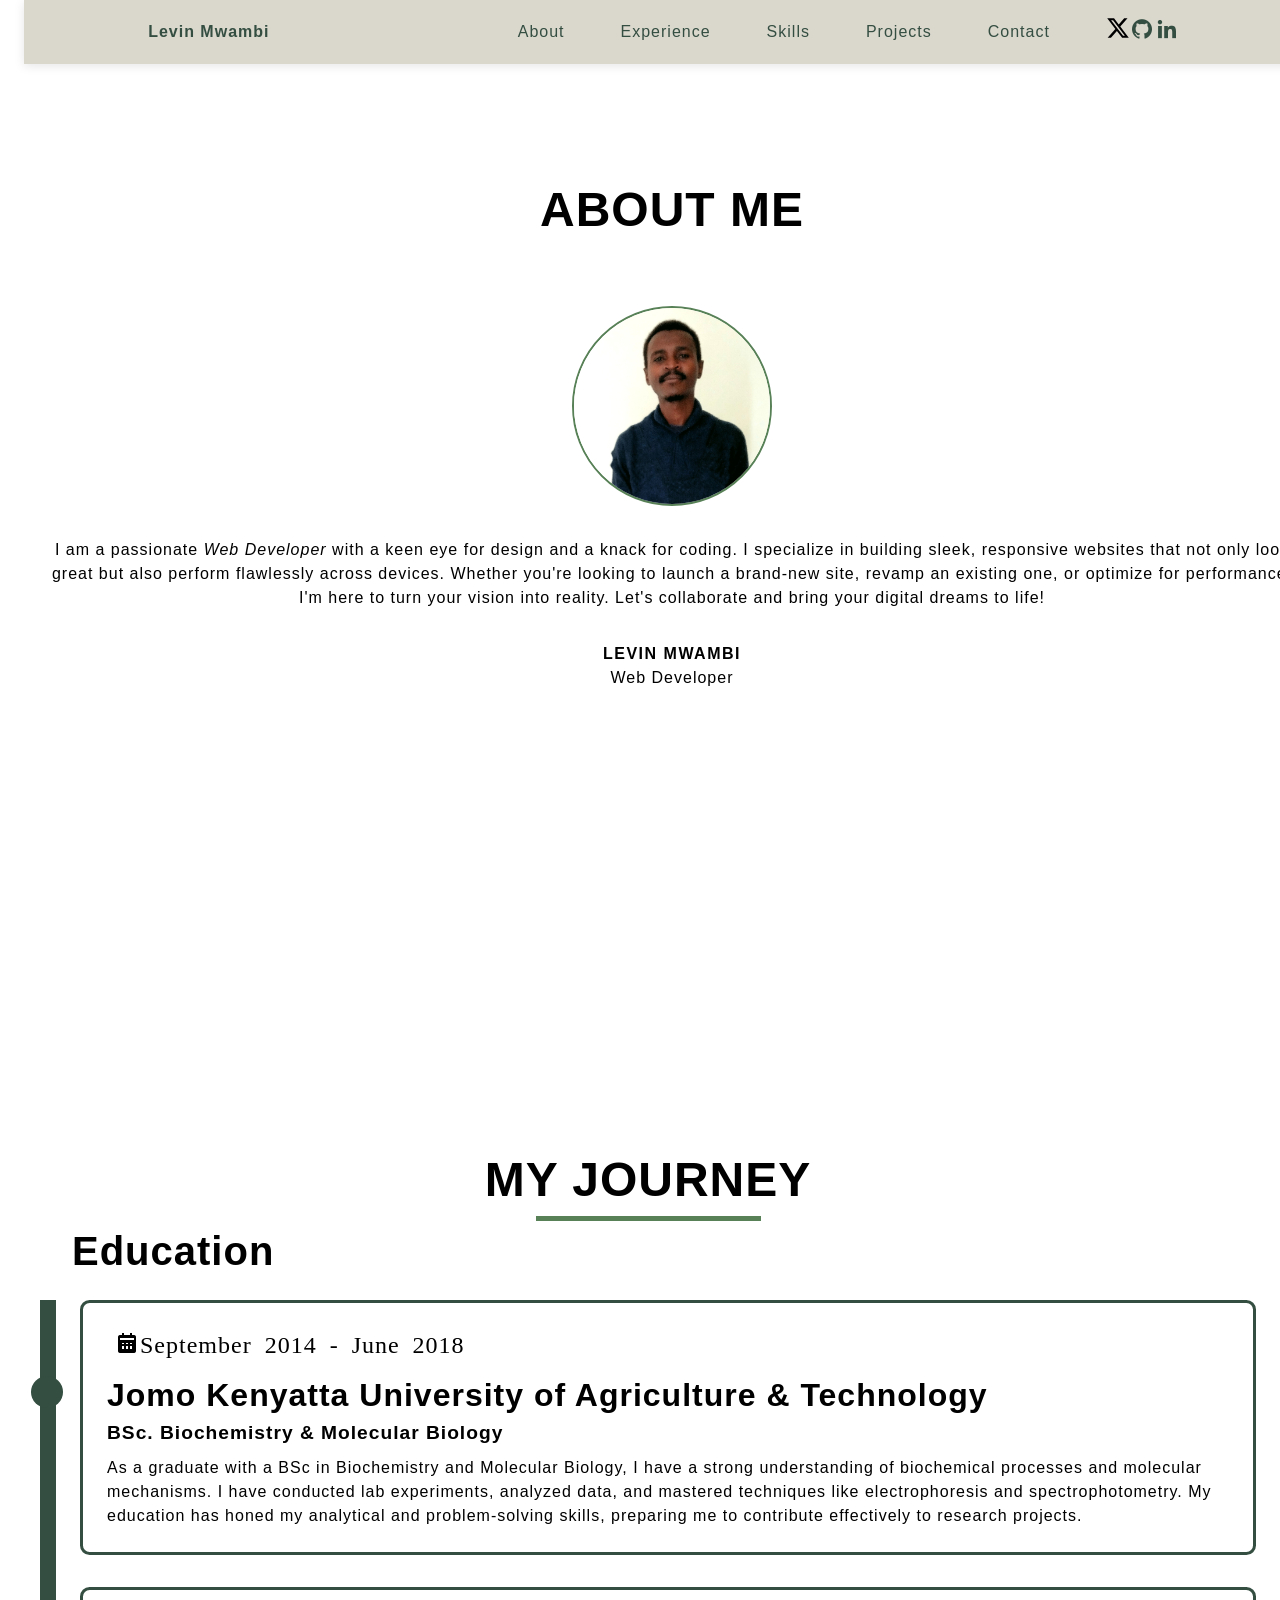
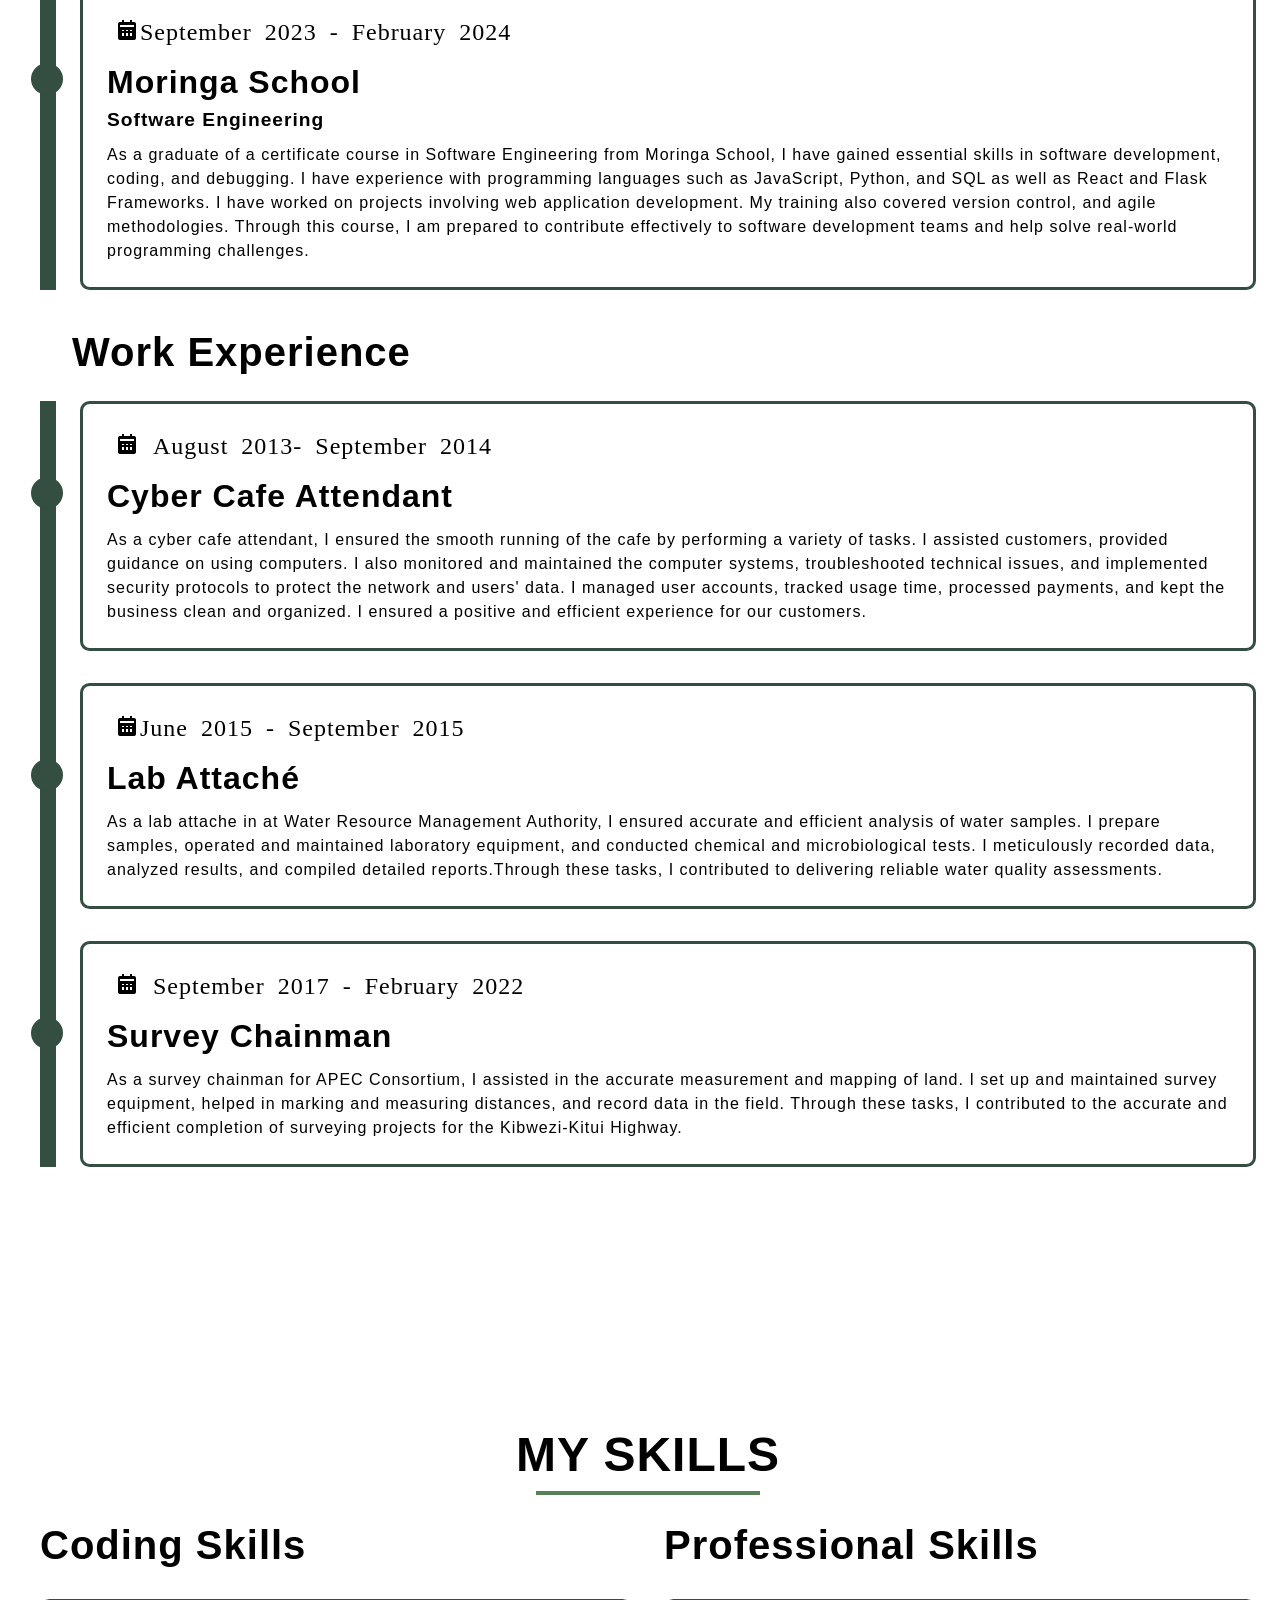
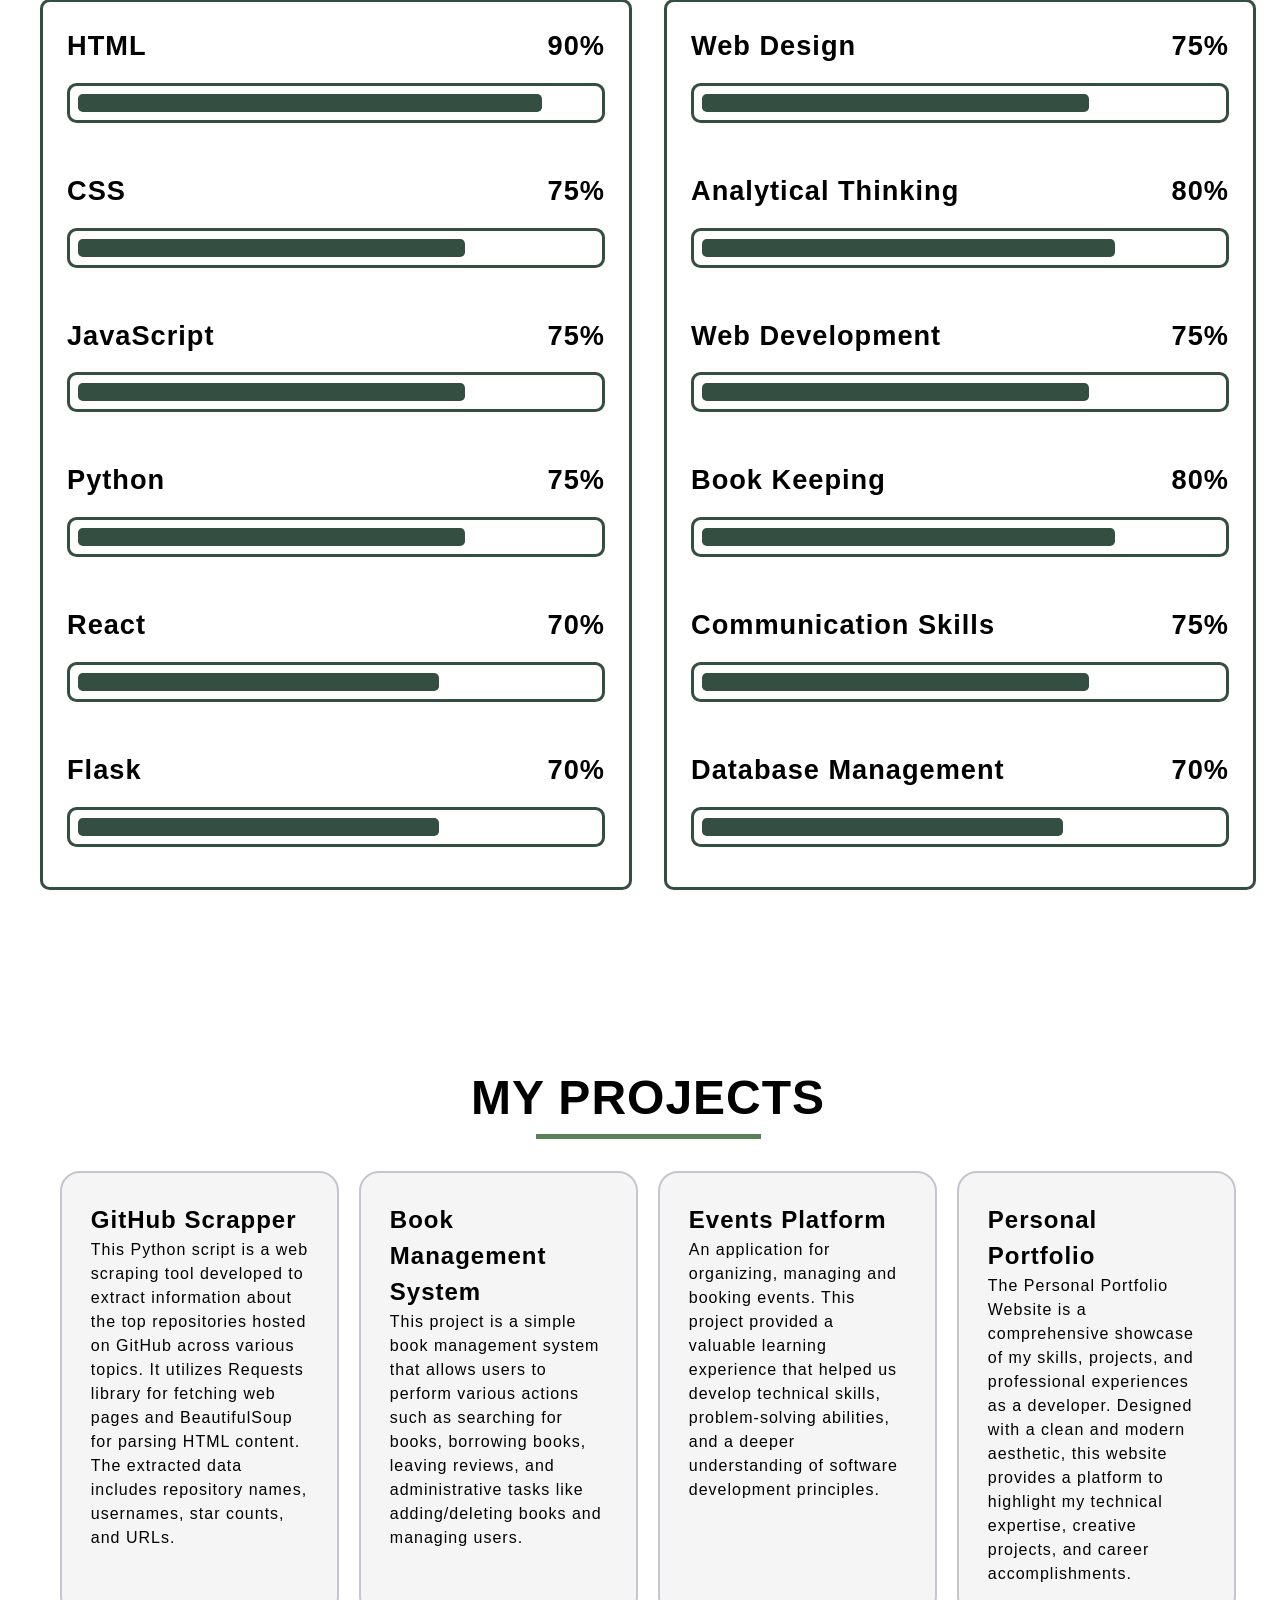
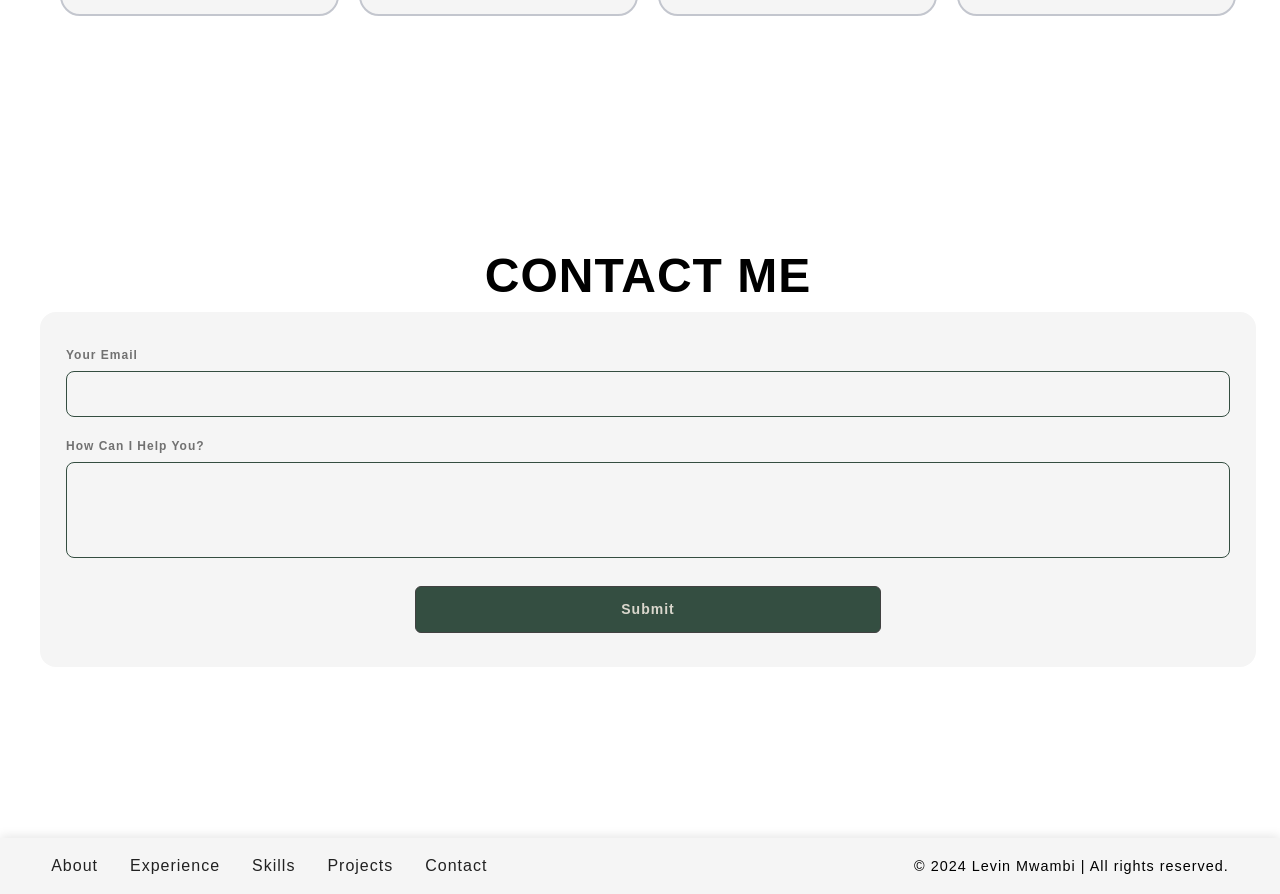
<file: index.html>
<!DOCTYPE html>
<html lang="en">
  <head>
    <meta charset="UTF-8" />
    <meta name="viewport" content="width=device-width, initial-scale=1.0" />
    <title>Levin Mwambi</title>
    <link rel="stylesheet" href="index.css" />
    <link
      href="https://unpkg.com/boxicons@2.1.4/css/boxicons.min.css"
      rel="stylesheet"
    />
    <link
      rel="shortcut icon"
      href="/Assets/Levin_logo.jpg"
      type="image/jpg"
    />
  </head>
  <body>
    <header class="header" id="header">
      <nav class="nav container">
        <a href="#" class="nav_logo">Levin Mwambi</a>
        <div onclick="hideNavBar()" class="nav_menu" id="nav_menu">
          <ul class="nav_list">
            <li class="nav_item">
              <a onclick="hideNavBar()" href="#about" class="nav_link">
                <i class="bx bx-right-top-arrow-circle"></i>
                <span>About</span>
              </a>
            </li>

            <li class="nav_item">
              <a onclick="hideNavBar()" href="#experience" class="nav_link">
                <i class="bx bx-right-top-arrow-circle"></i>
                <span>Experience</span>
              </a>
            </li>

            <li class="nav_item">
              <a onclick="hideNavBar()" href="#skills" class="nav_link">
                <i class="bx bx-right-top-arrow-circle"></i>
                <span>Skills</span>
              </a>
            </li>

            <li class="nav_item">
              <a onclick="hideNavBar()" href="#projects" class="nav_link">
                <i class="bx bx-right-top-arrow-circle"></i>
                <span>Projects</span>
              </a>
            </li>

            

            <li class="nav_item">
              <a onclick="hideNavBar()" href="#contact" class="nav_link">
                <i class="bx bx-right-top-arrow-circle"></i>
                <span>Contact</span>
              </a>
            </li>
          </ul>

          <!-- close button -->
          <div class="nav_close" id="nav_close">
            <i onclick="hideNavBar()" class="bx bx-x"></i>
          </div>

          <div class="nav_socials">
            <a
              href="https://twitter.com/ArthurMwangany1"
              target="_blank"
              class="nav_social_link"
              ><img src="/Assets/twitter-x-fill.png" alt=""></i
            ></a>
            <a
              href="https://github.com/Levin-ops"
              target="_blank"
              class="nav_social_link"
              ><i class="bx bxl-github"></i
            ></a>
            <a
              href="https://www.linkedin.com/in/mwambi-levin"
              target="_blank"
              class="nav_social_link"
              ><i class="bx bxl-linkedin"></i
            ></a>
          </div>
        </div>
        <div class="nav_toggle" id="nav_toggle">
          <i onclick="showNavbar()" class="bx bx-menu"></i>
        </div>
      </nav>
    </header>

      <!-- About Me Section -->
      <section id="about" class="wrapper">
        <div class="testimonial">
          <article>
            <h1>About <span>Me</span></h1>
            <img src="/Assets/IMG_20211224_083711_HDR.jpg" alt="" />
            <blockquote>
              I am a passionate <em>Web Developer</em> with a keen eye for
              design and a knack for coding. I specialize in building sleek,
              responsive websites that not only look great but also perform
              flawlessly across devices. Whether you're looking to launch a
              brand-new site, revamp an existing one, or optimize for
              performance, I'm here to turn your vision into reality. Let's
              collaborate and bring your digital dreams to life!
            </blockquote>
            <h5>Levin Mwambi</h5>
            <p>Web Developer</p>
          </article>
        </div>
      </section>

      <!-- Experience section -->
      <section class="experience" id="experience">
        <h2>My <span>Journey</span></h2>
        <div class="experience_row">
            <div class="experience_column">
              <h3 class="title">Education</h3>

              <div class="experience_box">
                <div class="experience_content">
                  <div class="content">
                    <div class="year">
                      <i class="bx bxs-calendar">September 2014 - June 2018</i>
                    </div>
                    <h3>
                      Jomo Kenyatta University of Agriculture & Technology
                    </h3>
                    <h4>BSc. Biochemistry & Molecular Biology</h4>
                    <p>
                      As a graduate with a BSc in Biochemistry and Molecular
                      Biology, I have a strong understanding of biochemical
                      processes and molecular mechanisms. I have conducted lab
                      experiments, analyzed data, and mastered techniques like
                      electrophoresis and spectrophotometry. My education has
                      honed my analytical and problem-solving skills, preparing
                      me to contribute effectively to research projects.
                    </p>
                  </div>
                </div>

                <div class="experience_content">
                  <div class="content">
                    <div class="year">
                      <i class="bx bxs-calendar"
                        >September 2023 - February 2024</i
                      >
                    </div>
                    <h3>Moringa School</h3>
                    <h4>Software Engineering</h4>
                    <p>
                      As a graduate of a certificate course in Software
                      Engineering from Moringa School, I have gained essential
                      skills in software development, coding, and debugging. I
                      have experience with programming languages such as
                      JavaScript, Python, and SQL as well as React and Flask
                      Frameworks. I have worked on projects involving web
                      application development. My training also covered version
                      control, and agile methodologies. Through this course, I
                      am prepared to contribute effectively to software
                      development teams and help solve real-world programming
                      challenges.
                    </p>
                  </div>
                </div>
              </div>
              <h3 class="title">Work Experience</h3>

              <div class="experience_box">
                <div class="experience_content">
                  <div class="content">
                    <div class="year">
                      <i class="bx bxs-calendar"> August 2013- September 2014</i>
                    </div>
                    <h3>Cyber Cafe Attendant</h3>
                    <p>
                      As a cyber cafe attendant, I ensured the smooth running of
                      the cafe by performing a variety of tasks. I assisted
                      customers, provided guidance on using computers. I also
                      monitored and maintained the computer systems,
                      troubleshooted technical issues, and implemented security
                      protocols to protect the network and users' data. I
                      managed user accounts, tracked usage time, processed
                      payments, and kept the business clean and organized. I
                      ensured a positive and efficient experience for our
                      customers.
                    </p>
                  </div>
                </div>

                <div class="experience_content">
                  <div class="content">
                    <div class="year">
                      <i class="bx bxs-calendar">June 2015 - September 2015</i>
                    </div>
                    <h3>Lab Attaché</h3>
                    <p>
                      As a lab attache in at Water Resource Management
                      Authority, I ensured accurate and efficient analysis of
                      water samples. I prepare samples, operated and maintained
                      laboratory equipment, and conducted chemical and
                      microbiological tests. I meticulously recorded data,
                      analyzed results, and compiled detailed reports.Through
                      these tasks, I contributed to delivering reliable water
                      quality assessments.
                    </p>
                  </div>
                </div>

                <div class="experience_content">
                  <div class="content">
                    <div class="year">
                      <i class="bx bxs-calendar">
                        September 2017 - February 2022</i
                      >
                    </div>
                    <h3>Survey Chainman</h3>
                    <p>
                      As a survey chainman for APEC Consortium, I assisted in
                      the accurate measurement and mapping of land. I set up and
                      maintained survey equipment, helped in marking and
                      measuring distances, and record data in the field. Through
                      these tasks, I contributed to the accurate and efficient
                      completion of surveying projects for the Kibwezi-Kitui
                      Highway.
                    </p>
                  </div>
                </div>
              </div>
            </div>
          </div> 
      </section>
        
     
      <!-- Skills Section-->
      <section class="skills" id="skills">
          <h2 class="heading">My <span>Skills</span></h2>
          <div class="skills_row">
              <div class="skills_column">
                  <h3 class="title">Coding Skills</h3>
                  <div class="skills_box">
                      <div class="skills_content">
                          <div class="progress">
                              <h3>HTML <span> 90%</span></h3>
                              <div class="bar"><span></span></div>
                          </div>

                          <div class="progress">
                              <h3>CSS<span> 75%</span></h3>
                              <div class="bar"><span></span></div>
                          </div>
                          
                          <div class="progress">
                              <h3>JavaScript<span> 75%</span></h3>
                              <div class="bar"><span></span></div>
                          </div>

                          <div class="progress">
                              <h3>Python<span> 75%</span></h3>
                              <div class="bar"><span></span></div>
                          </div>

                          <div class="progress">
                              <h3>React<span> 70%</span></h3>
                              <div class="bar"><span></span></div>
                          </div>

                          <div class="progress">
                              <h3>Flask<span> 70%</span></h3>
                              <div class="bar"><span></span></div>
                          </div>

                      </div>
                  </div>
              </div>

              <div class="skills_column">
                  <h3 class="title">Professional Skills</h3>
                  <div class="skills_box">
                      <div class="skills_content">
                          <div class="progress">
                              <h3>Web Design<span> 75%</span></h3>
                              <div class="bar"><span></span></div>
                          </div>

                          <div class="progress">
                              <h3>Analytical Thinking<span> 80%</span></h3>
                              <div class="bar"><span></span></div>
                          </div>
                          
                          <div class="progress">
                              <h3>Web Development<span> 75%</span></h3>
                              <div class="bar"><span></span></div>
                          </div>

                          <div class="progress">
                              <h3>Book Keeping<span> 80%</span></h3>
                              <div class="bar"><span></span></div>
                          </div>

                          <div class="progress">
                              <h3>Communication Skills<span> 75%</span></h3>
                              <div class="bar"><span></span></div>
                          </div>

                          <div class="progress">
                              <h3>Database Management<span> 70%</span></h3>
                              <div class="bar"><span></span></div>
                          </div>

                      </div>
                  </div>
              </div>
          </div>
      </section>

      <!-- Projects Section -->
      <section id="projects" >
        <h2>My Projects</h2>
        <div class="projectscontainer">
        <div class="card">
          <div class="card-details">
            <p class="text-title">GitHub Scrapper</p>
            <p class="text-body">This Python script is a web scraping tool developed to extract
              information about the top repositories hosted on GitHub across
              various topics. It utilizes Requests library for fetching web pages
              and BeautifulSoup for parsing HTML content. The extracted data
              includes repository names, usernames, star counts, and URLs.</p>
          </div>
          <button class="card-button"><a target="_blank" href="https://github.com/Levin-ops/Scrapper">View Repository</a></button>
        </div>
        <div class="card">
          <div class="card-details">
            <p class="text-title">Book Management System</p>
            <p class="text-body">This project is a simple book management system that allows users to
              perform various actions such as searching for books, borrowing
              books, leaving reviews, and administrative tasks like
              adding/deleting books and managing users.</p>
          </div>
          <button class="card-button"><a target="_blank" href="https://github.com/Levin-ops/Mach-Book-Management-System">View Repository</a></button>
        </div>
        <div class="card">
          <div class="card-details">
            <p class="text-title">Events Platform</p>
            <p class="text-body"> An application for organizing, managing and booking events. This project provided a valuable learning experience that helped us develop technical skills, problem-solving abilities, and a deeper understanding of software development principles.
          </p>
          </div>
          <button class="card-button"><a target="_blank" href="https://github.com/ravine13/Event-project">View Repository</a></button>
        </div>

        <div class="card">
          <div class="card-details">
            <p class="text-title">Personal Portfolio</p>
            <p class="text-body"> The Personal Portfolio Website is a comprehensive showcase of my skills, projects, and professional experiences as a developer. Designed with a clean and modern aesthetic, this website provides a platform to highlight my technical expertise, creative projects, and career accomplishments.</p>
          </div>
          <button class="card-button"><a target="_blank" href="https://github.com/Levin-ops/Levin">View Repository</a></button>
        </div>
      </div>
      </section>

      <!-- Contact Section -->
      <section class="contact" id="contact">
            
        <h2 class="heading">Contact <span>Me</span></h2>
        <div class="form-container">
          <form class="form" method="POST" action="https://formsubmit.co/f696f337e7849c3102fbfc2092ec795c" >
            <div class="form-group">
              <label for="email">Your Email</label>
              <input type="text" id="email" name="email" required="">
            </div>
            <div class="form-group">
              <label for="textarea">How Can I Help You?</label>
              <textarea name="Message" id="textarea" rows="10" cols="50" required="">          </textarea>
            </div>
            <button class="form-submit-btn" type="submit">Submit</button>
          </form>
        </div>
      </section>
    
      

<!-- Footer -->
<footer class="footer">
  <div class="footer_content">
    <div class="footer_links">
      <a href="#about" class="footer_link">About</a>
      <a href="#experience" class="footer_link">Experience</a>
      <a href="#skills" class="footer_link">Skills</a>
      <a href="#projects" class="footer_link">Projects</a>
      <a href="#contact" class="footer_link">Contact</a>
    </div>
    <div class="footer_text">
      <p>&copy; 2024 Levin Mwambi | All rights reserved.</p>
    </div>
  </div>
</footer>
    <script src="index.js"></script>
  </body>
</html>
</file>
<file: index.css>
:root {
  --header-height: 3.5rem;

  --primary-color: #588157;
  --secondary-color: #344e41;

  --large-font-size: 48px
  --h1-font-size: 1.5rem;
  --normal--font-size: 1rem;

  --font-weight-regular: 400;
  --font-weight-medium: 500;
  --font-weight-heavy: 700;

  --z-tooltip: 1000;
  --z-fixed: 100;
}

@media screen and (min-width: 1150px){
    :root{
        --normal-font-size: 1rem
    }    
}

* {
  margin: 0;
  padding: 0;
  box-sizing: border-box;
  font-family: "Trebuchet MS", "Lucida Sans Unicode", "Lucida Grande",
    "Lucida Sans", Arial, sans-serif;
  line-height: 1.5;
  letter-spacing: 1px;
}

body{
    background: #ffffff;
}

html{
    scroll-behavior: smooth;
    overflow-x: hidden;
}

ul{
    list-style: none;
}

a{
    text-decoration: none;
}




/* Header and Nav */
section{
    padding-top: 70px;
    margin-bottom: 70px;
    margin-inline: 1.5rem;
    padding-left: 16px;
    height: 100%;
}

.header{
    position: sticky;
    width: 100%;
    left: 0;
    top: 0;
    background: #DAD7CD;
    z-index: var(--z-tooltip);
    transition: .3s;
    box-shadow: 0 2px 10px rgba(0,0,0,0.1);
    margin-inline: 1.5rem;
}

.header.sticky{
    background: #fffffe;
}

.nav{
    position: relative;
    height: var(--header-height);
    display: flex;
    justify-content: space-around;
    align-items: center;
}

.nav_logo{
    color: var(--secondary-color);
    font-weight: var(--font-weight-heavy);
}

.nav_close,.nav_toggle{
    display: flex;
    color: var(--secondary-color);
    font-size: 1.5rem;
    cursor: pointer;
}

/* nav-for-mobile */

@media screen and (max-width: 1150px) {
    .nav{
        height: 4rem;
    }
    
    .nav_menu{
        position: fixed;
        left: -100%;
        top: 0;
        background-color: #DAD7CD;
        width: 100%;
        height: 100%;
        padding: 6rem 3.5rem 4.5rem;
        display: flex;
        flex-direction: column;
        justify-content: space-between;
        transition: left .4s;
    }

    .nav_item{
        transform: translateX(-150px);
        visibility: hidden;
        transition: transform .4s ease-out, visibility .4s;
    }
    

    .nav_item:nth-child(1){
        transition-delay: .1s;
    }

    .nav_item:nth-child(2){
        transition-delay: .2s;
    }

    .nav_item:nth-child(3){
        transition-delay: .3s;
    }

    .nav_item:nth-child(4){
        transition-delay: .4s;
    }

    .nav_item:nth-child(5){
        transition-delay: .5s;
    }
}

.nav_list, .nav_socials{
    display: flex;
    color: var(--secondary-color);
}

.nav_list{
    flex-direction: column;
    row-gap: 3rem;
}

.nav_link{
    position: relative;
    color: var(--secondary-color);
    font-size: var(--large-font-size);
    font-weight: var(--font-medium);
    display: inline-flex;
    align-items: center;
    transition: opacity .4s;
    
}

.nav_link i{
    font-size: 2rem;
    position: absolute;
    opacity: 0;
    visibility: hidden;
    transition: opacity .4s, visibility .4s;
}

.nav_link span{
    position: relative;
    transition: margin .4s;
}

.nav_link span::after{
    content: "";
    position: relative;
    left: 0;
    bottom: -6px;
    width: 0;
    height: 2px;
    background-color: var(--primary-color);
    transition: width .4s ease-out;
}

/* animation link */
.nav_link:hover span{
    margin-left: 2.5rem;
}

.nav_link:hover i{
    opacity: 1;
    visibility: visible;
}
.nav_link:hover span::after{
    width: 100%;
}

.nav_link:has(.nav_link:hover) .nav_link:not(:hover){
    opacity: .4;
}

.nav_close{
    position: absolute;
    top: 1rem;
    right: 1.5rem;
}

.nav_socials{
    color: var(--secondary-color);
    font-size: 1.5rem;
    transition: transform .4s;
}

.nav_social_link{
    color: var(--secondary-color);
}

.nav_social_link:hover{
    transform: translateY(-.25rem);
    color: var(--secondary-color);
}

/* show menu  */
.show_menu{
    left: 0;
}

.show_menu .nav_item{
    visibility: visible;
    transform: translateX(0);
}

/* For Large Devices */
@media screen and (min-width:1150px) {

    .nav{
        height: 4rem;
    }

    .nav_toggle, .nav_close{
        display: none;
    }

    .nav_link{
        font-size: var(--normal--font-size);
    }
    .nav_link i{
        font-size: 1.5rem;
    }

    .nav_list{
        flex-direction: row;
        column-gap: 3.5rem;
    }
    
    .nav_menu{
        display: flex;
        align-items: center;
        column-gap: 3.5rem;
    }
}


/* About Section */


.wrapper {
  margin-top: 2.5rem;
  min-height: 100vh;
  width: 100%;
  background-color: linear-gradient(rgba(0, 0, 0, 0.75), rgba(0, 0, 0, 0.75));
}



article h1 {
  font-size: 48px;
  font-weight: 800;
  text-transform: uppercase;
  text-align: center;
}



article img {
  height: 200px;
  width: 200px;
  border: 2px solid var(--primary-color);
  border-radius: 50%;
  margin-top: 60px;
  display: block;
  margin-left: auto;
  margin-right: auto;
}

blockquote {
  font-family: sans-serif;
  font-size: var(--normal--font-size);
  margin-top: 32px;
  text-align: center;
}

article h5 {
  text-transform: uppercase;
  font-size: var(--h1-font-size);
  margin-top: 32px;
  letter-spacing: 1.5px;
  text-align: center;
}

article p {
  font-size: 16px;
  text-align: center;
}

/* Experience section */
.experience{
    display: flex;
    justify-content: center;
    align-items: center;
    flex-direction: column;
    min-height: auto;
    padding-bottom: 5rem;
    /* padding: 0 5%; */
}

.experience h2{
font-size: 48px;
  font-weight: 800;
  text-transform: uppercase;
}

.experience h2::after{
    content: "";
    height: 5px;
    width: 225px;
    background-color: var(--primary-color);
    display: block;
    margin: auto;
    letter-spacing: 1.5px;
  }

.experience .experience_row{
    display: flex;
    flex-wrap: wrap;
    gap: 5rem;
}

.experience_row .experience_column{
    flex: 1 1 40rem;
}

.experience_column .title{
    font-size: 2.5rem;
    margin: 0 0 1.2rem 2rem;
}

.experience_column .experience_box{
    border-left: 1rem solid var(--secondary-color);
}

.experience_box .experience_content{
    position: relative;
    padding-left: 1.5rem;
}

.experience_box .experience_content::before{
    content: '';
    position: absolute;
    top: 76px;
    width: 2rem;
    height: 2rem;
    background: var(--secondary-color);
    border-radius: 50%;
    left: -25px;
}

.experience_content .content{
    position: relative;
    padding: 1.5rem;
    border: .2rem solid var(--secondary-color);
    border-radius: .6rem;
    margin-bottom: 2rem;
}

.experience_content .content .year{
    font-size: calc(var(--normal--font-size) + .5rem);
    padding-bottom: .5rem ;
}

.experience_content .content .year i{
    padding-left: 0.5rem;
}

.experience_content .content h3{
    font-size: 2rem;
}

.experience_content .content h4{
    font-size: 1.2rem;
}

.experience_content .content p{
    font-size: var(--normal--font-size);
    padding-top: .5rem;
}

/* Skills-section */
.skills{
    top: 0;
    min-height: auto;
}

.skills h2{
    text-transform: uppercase;
    font-size: 48px;
    font-weight: 800;
    text-align: center;
    margin-bottom: 20px;
}

.skills h2::after{
    content: "";
    height: 4px;
    width: 224px;
    background-color: var(--primary-color);
    display: block;
    margin: auto;
    letter-spacing: 1.5px;
  }

.skills .skills_row{
    display: flex;
    flex-direction: column;
    gap: 2rem;
}
@media (min-width: 768px){
    .skills .skills_row{
        flex-direction: row;
    }
}

.skills_row .skills_column{
    flex: 1 1 100%;
}

@media (min-width:768px){
    .skills_row .skills_column{
        flex: 1 1 45%;
    }
}

.skills_column .title{
    font-size: 2.5rem;
    margin: 0 0 1.5rem;
}

.skills_box .skills_content{
    position: relative;
    border: .2rem solid var(--secondary-color);
    border-radius: .6rem;
    padding: .5rem 1.5rem
}

.skills_content .progress{
    padding: 1rem 0;
}

.skills_content .progress h3{
    font-size: 1.7rem;
    display: flex;
    justify-content: space-between;
}

.skills_content .progress .bar{
    height: 2.5rem;
    border-radius: .6rem;
    border: .2rem solid var(--secondary-color);
    padding: .5rem;
    margin: 1rem 0;
}

.skills_content .progress .bar span{
    display: block;
    height: 100%;
    border-radius: .3rem;
    background: var(--secondary-color);
}

.skills_column:nth-child(1) .skills_content .progress:nth-child(1) .bar span{
    width: 90%;
}

.skills_column:nth-child(1) .skills_content .progress:nth-child(2) .bar span{
    width: 75%;
}

.skills_column:nth-child(1) .skills_content .progress:nth-child(3) .bar span{
    width: 75%;
}

.skills_column:nth-child(1) .skills_content .progress:nth-child(4) .bar span{
    width: 75%;
}

.skills_column:nth-child(1) .skills_content .progress:nth-child(5) .bar span{
    width: 70%;
}

.skills_column:nth-child(1) .skills_content .progress:nth-child(6) .bar span{
    width: 70%;
}

.skills_column:nth-child(2) .skills_content .progress:nth-child(1) .bar span{
    width: 75%;
}

.skills_column:nth-child(2) .skills_content .progress:nth-child(2) .bar span{
    width: 80%;
}

.skills_column:nth-child(2) .skills_content .progress:nth-child(3) .bar span{
    width: 75%;
}

.skills_column:nth-child(2) .skills_content .progress:nth-child(4) .bar span{
    width: 80%;
}

.skills_column:nth-child(2) .skills_content .progress:nth-child(5) .bar span{
    width: 75%;
}

.skills_column:nth-child(2) .skills_content .progress:nth-child(6) .bar span{
    width: 70%;
}
/* Projects Section */


#projects h2{
    padding-top: 2rem;
    text-transform: uppercase;
    font-size: 48px;
    font-weight: 800;
    text-align: center;
    margin-bottom: 12px;
}

#projects h2::after{
    content: "";
    height: 5px;
    width: 225px;
    background-color: var(--primary-color);
    display: block;
    margin: auto;
    letter-spacing: 1.5px;
  }
  
  /* #section.card{
    display: inline-flex;
  } */
  .card {
    width: 100%;
    height: auto;
    border-radius: 20px;
    background: #f5f5f5;
    position: relative;
    padding: 1.8rem;
    border: 2px solid #c3c6ce;
    transition: 0.5s ease-out;
    margin-bottom: 32px;
   }
   
   .card-details {
    color: black;
    height: 100%;
    gap: .5em;
   }
   
   .card-button {
    transform: translate(-50%, 125%);
    width: 60%;
    border-radius: 1rem;
    border: none;
    background-color: var(--secondary-color);
    color: #fff;
    font-size: 1rem;
    padding: .5rem 1rem;
    position: absolute;
    left: 50%;
    bottom: 0;
    opacity: 0;
    transition: 0.3s ease-out;
    cursor: pointer;
   }

   .card-button a{
    color: #DAD7CD;
   }
   
   .text-body {
    color: rgb(0, 0, 0);
   }
   
   /*Text*/
   .text-title {
    font-size: 1.5em;
    font-weight: bold;
    top: 0;
   }
   
   /*Hover*/
   .card:hover {
    border-color: var(--secondary-color);
    box-shadow: 0 4px 18px 0 rgba(0, 0, 0, 0.25);
   }
   
   .card:hover .card-button {
    transform: translate(-50%, 50%);
    opacity: 1;
   }

   .projectscontainer{
    display: grid;
    gap: 20px;
    padding: 20px;
    grid-template-columns: 1fr;
   }

/* Responsive Grid */
@media (min-width: 600px) {
    .projectscontainer {
        grid-template-columns: repeat(2, 1fr);
    }
}

@media (min-width: 900px) {
    .projectscontainer {
        grid-template-columns: repeat(3, 1fr);
    }
}

@media (min-width: 1200px) {
    .projectscontainer {
        grid-template-columns: repeat(4, 1fr);
    }
}


/* contact Section */
.contact{
    height: 70vh;
}
.contact h2{
    text-transform: uppercase;
    text-align: center;
    font-size: 48px;
    padding-top: 2rem;
}
.form-container {
    width: 100%;
    background:#f5f5f5;
    border: 2px solid transparent;
    padding: 32px 24px;
    font-size: 14px;
    font-family: inherit;
    color: black;
    display: flex;
    flex-direction: column;
    gap: 20px;
    box-sizing: border-box;
    border-radius: 16px;
  }
  
  .form-container button:active {
    scale: 0.95;
  }
  
  .form-container .form {
    display: flex;
    flex-direction: column;
    gap: 20px;
  }
  
  .form-container .form-group {
    display: flex;
    flex-direction: column;
    gap: 2px;
  }
  
  .form-container .form-group label {
    display: block;
    margin-bottom: 5px;
    color: #717171;
    font-weight: 600;
    font-size: 12px;
  }
  
  .form-container .form-group input {
    width: 100%;
    padding: 12px 16px;
    border-radius: 8px;
    color: #000000;
    font-family: inherit;
    background-color: transparent;
    border: 1px solid var(--secondary-color);
  }
  
  .form-container .form-group textarea {
    width: 100%;
    padding: 12px 16px;
    border-radius: 8px;
    resize: none;
    color: #000000;
    height: 96px;
    border: 1px solid var(--secondary-color);
    background-color: transparent;
    font-family: inherit;
  }
  
  .form-container .form-group input::placeholder {
    opacity: 0.5;
  }
  
  .form-container .form-group input:focus {
    outline: none;
    border-color: #2b9860;
  }
  
  .form-container .form-group textarea:focus {
    outline: none;
    border-color: #2b9860;
  }
  
  .form-container .form-submit-btn {
    display: flex;
    align-items: center;
    justify-content: center;
    align-self: center;
    font-family: inherit;
    color: #DAD7CD;
    font-weight: 600;
    width: 40%;
    background: #344e41;
    border: 1px solid #414141;
    padding: 12px 16px;
    font-size: inherit;
    gap: 8px;
    margin-top: 8px;
    cursor: pointer;
    border-radius: 6px;
  }
  
  .form-container .form-submit-btn:hover {
    background-color: #fff;
    border-color: #344e41 solid 0.15em;
    color: #588157;
  }
/* Buttons */

.button {
    all: unset;
    display: flex;
    align-items: center;
    position: relative;
    padding: 0.6em 2em;
    border: .2rem solid var(--secondary-color);
    border-radius: 0.25em;
    color: #DAD7CD;
    font-size: 1.5em;
    font-weight: 600;
    cursor: pointer;
    overflow: hidden;
    transition: border 300ms, color 300ms;
    user-select: none;
    bottom: 1.6rem;
  }
  
  .button p {
    z-index: 1;
  }
  
  .button:hover {
    color: #DAD7CD;
  }
  
  .button:active {
    border-color: #588157;
  }
  
  .button::after, .button::before {
    content: "";
    position: absolute;
    width: 9em;
    aspect-ratio: 1;
    background: #588157;
    opacity: 50%;
    border-radius: 50%;
    transition: transform 500ms, background 300ms;
  }
  
  .button::before {
    left: 0;
    transform: translateX(-8em);
  }
  
  .button::after {
    right: 0;
    transform: translateX(8em);
  }
  
  .button:hover:before {
    transform: translateX(-1em);
  }
  
  .button:hover:after {
    transform: translateX(1em);
  }
  
  .button:active:before,
  .button:active:after {
    background: teal;
  }



  .footer {
    display: flex;
    justify-content: space-between;
    align-items: center;
    padding: 1rem 4%;
    background: #f5f5f5;
    box-shadow: 0 -2px 10px rgba(0, 0, 0, 0.1);
}

.footer_content {
    width: 100%;
    display: flex;
    justify-content: space-between;
    align-items: center;
    flex-wrap: wrap;
}

.footer_links {
    display: flex;
    gap: 2rem;
}

.footer_link {
    color: #212121;
    text-decoration: none;
    font-size: 1rem;
    transition: color 0.3s;
}

.footer_link:hover {
    color: var(--primary-color);
}

.footer_text p {
    font-size: 0.9rem;
    color: black;
}

.footer_icon_top a {
    display: inline-flex;
    justify-content: center;
    align-items: center;
    padding: 0.8rem;
    background-color: #212121;
    border: 0.2rem solid var(--primary-color);
    border-radius: 0.6rem;
    transition: background-color 0.3s ease;
    color: #f5f5f5;
}

.footer_icon_top a:hover {
    background-color: var(--primary-color);
    color: #f5f5f5;
}

.footer_icon_top a i {
    font-size: 1.5rem;
}

.footer_icon_top a:hover i {
    color: #f5f5f5;
}

@media screen and (max-width: 768px) {
    .footer_content {
        flex-direction: column;
        align-items: center;
        gap: 1rem;
    }
    
    .footer_links {
        flex-direction: column;
        align-items: center;
        gap: 1rem;
    }
}
</file>
